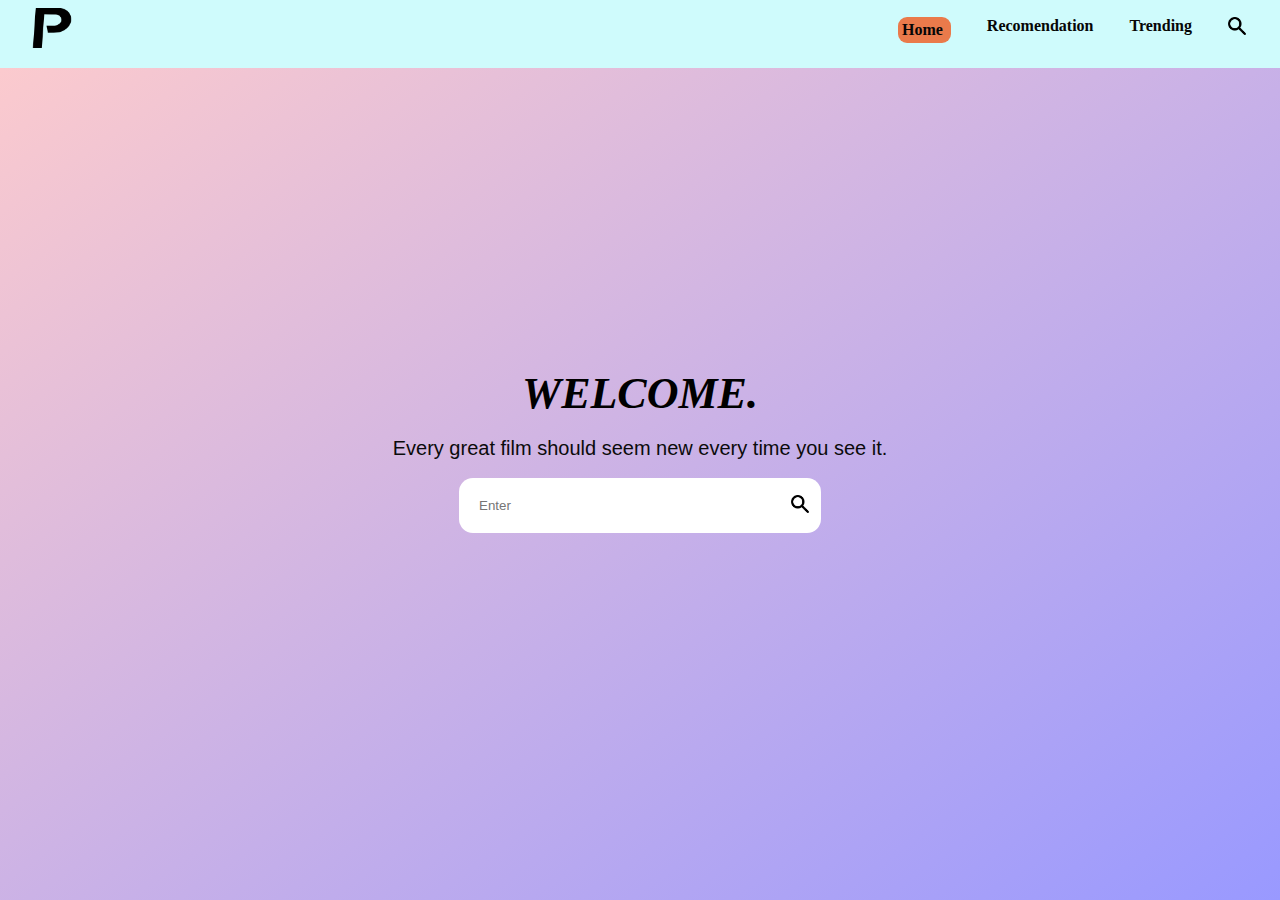
<file: index.html>
<!DOCTYPE html>
<html lang="en">
<head>
    <meta charset="UTF-8">
    <meta name="viewport" content="width=device-width, initial-scale=1.0">
    <title>MOVIE SITE</title>
    <link rel="stylesheet" href="styles.css">
</head>
<body>
    <nav class="nav-bar">
        <a href="https://www.instagram.com/prajyoth_4287?igsh=MWljajY5N3Y4ODl4eA==" target="_blank" class="icon-img"><img src="pngwing.com.png" /></a>
        <div class="nav-sub">
            
            <div class="current">
                <a href="index.html" class="eff">Home</a>
            </div>
            <div class="nav_arch">
                <a href="recomendation.html" class="eff">Recomendation</a></option>
                
            </div>
            <div class="nav_arch">
                <a href="trending.html" class="eff">Trending</a>       
            </div>
            <div class="nav_arch">
                <label for="searchBar" ><img style="width:18px;" src="p2.png"/></label>    
            </div>
            
            
            
        </div>
        
    </nav>
    <div class="home-page">
        <div class="serach-bar-cont">
            <h1 class="search-text">WELCOME.</h1>
            <br/>
            <p class="search-para">Every great film should seem new every time you see it.</p>
            <br/>
            <div class="search-bar">
                <input placeholder="Enter" type="text" id="searchBar" />
                    <button class="search-bar-btn" id="searchRequest" onclick="search()">
                        <img style="width:18px;" src="p2.png"/>
                    </button>
            </div>
        </div>
    </div>
    <div id="content" class="home">
    </div>
    <script src="main.js"></script>
</body>
</html>
</file>
<file: styles.css>
*{
    border:0;
    margin:0;
    box-sizing:border-box;
}
.current{
    background-color:#ea7a4b;   
    padding:4px 8px 4px 4px;
    border-radius:9px;
    color:black;
    display:flex;
    justify-content:center;
    align-items:center;
}
.eff:hover{
    transition-delay: 0.2s;
    background-color:#ea7a4b;   
    padding:4px 8px 4px 4px;
    border-radius:9px;
    color:#fff;
    display:flex;
    justify-content:center;
    align-items:center;
  }

.nav-arch{
    background-color:#426699;   
    padding:4px 8px 8px 4px;
    border-radius:9px;
    color:#fff;
    display:flex;
    justify-content:center;
    align-items:center;
    
}

.nav-bar{
    display:flex;
    padding:8px 16px 16px 2px;
    background-color:#cffbfc;
    color:black;
    width:100%;
    align-items:center;
    justify-content:center;
    position:fixed;
}
.icon-img{
    margin-left:30px;
    width:24px;
    margin-right:auto;
    background-color:transparent ;
    
}img{
    background-color:transparent;
    width:40px;
}
.nav-sub{
    width:30vw;
    display:flex;
    justify-content:space-around;
}
a{
    font-weight:bold;
    text-decoration:none;
    color:#060606;
    text-align:center;
}
.home{
    display:flex;
    justify-content: space-evenly;
    background:linear-gradient(to top left, #9999ff 0%, #ffcccc 100%); 
    flex-wrap: wrap;
}
.home-page{
    background:linear-gradient(to top left, #9999ff 0%, #ffcccc 100%);
    height:100%;
    min-height:100vh;
    display:flex;
    flex-direction:column;
    justify-content:center;
    align-items:center;
}
input{
    border:none;
    outline: none;
}
.serach-bar-cont{
    display:flex;
    flex-direction:column;
    justify-content:center;
    align-items:center;
    
}
.search-text{
    font-style:oblique;
    font-size:44px;
    font-family: 'Times New Roman', Times, serif;
}
.search-para{
    font-size:20px;
    color:#0b0b0b;
    font-family: Verdana, Geneva, Tahoma, sans-serif;
}

.search-bar{
    background-color:#fff;
    display:flex;
    justify-content:center;
    align-items:center;
    padding:10px;
    border-radius:14px;

}


.search-bar-btn{
    background-color:#fff;
    padding:2px;
}
#searchBar{
    padding:10px;
    width:320px;
    border-color:#fff;
    
}
#searchBar:hover {
    background-color:#fff;
    color: black;
  }

.rpage{
    height:100vh; 
    padding-top:70px;
    text-align:center;
    background:linear-gradient(to top left, #9999ff 0%, #ffcccc 100%);
}
#category{
    width: 100px;
    margin-left: 16px;
    margin-top: 5px;
    line-height: 12px;
    font-size: 13px;
}
#genre{
    width: 100px;
    margin-left:35px;
    margin-top: 10px;
    font-size: 13px;
}
/* .category-list,.genre-list{
    text-align: center;
    color:black;
    margin-top:0px;
} */

#apply{
    box-shadow: #444444;
    border-radius: 4px;
    border-color: #060606;
    border-width: 10px;
    margin-top: 10px;
    transition:padding 0.2;
    cursor:pointer;
    padding-left:auto;
    background-color:transparent;
    text-decoration: underline;
    color: #be7215;
    font-weight: bold;
}
#apply:hover{
    padding:5px;
}


@import url("https://fonts.googleapis.com/css2?family=Bree+Serif&family=Caveat:wght@400;700&family=Lobster&family=Monoton&family=Open+Sans:ital,wght@0,400;0,700;1,400;1,700&family=Playfair+Display+SC:ital,wght@0,400;0,700;1,700&family=Playfair+Display:ital,wght@0,400;0,700;1,700&family=Roboto:ital,wght@0,400;0,700;1,400;1,700&family=Source+Sans+Pro:ital,wght@0,400;0,700;1,700&family=Work+Sans:ital,wght@0,400;0,700;1,700&display=swap");


.poster-img {
    height: 300px;
    width: 200px;
    border-radius: 25px;
}

.search-results {
    width: 100%;
    padding-left: 20px;
}

.result-item {
    margin-bottom: 20px;
    border: solid 1px grey;
    width: 300px;
    padding: 8px;
    border-radius: 12px;
    text-align: center;
}

.result-title {
    font-size: 22px;
}

.link-description {
    color: #444444;
    font-size: 15px;
}

.result-url {
    color: #006621;
    text-decoration: none;
}
</file>
